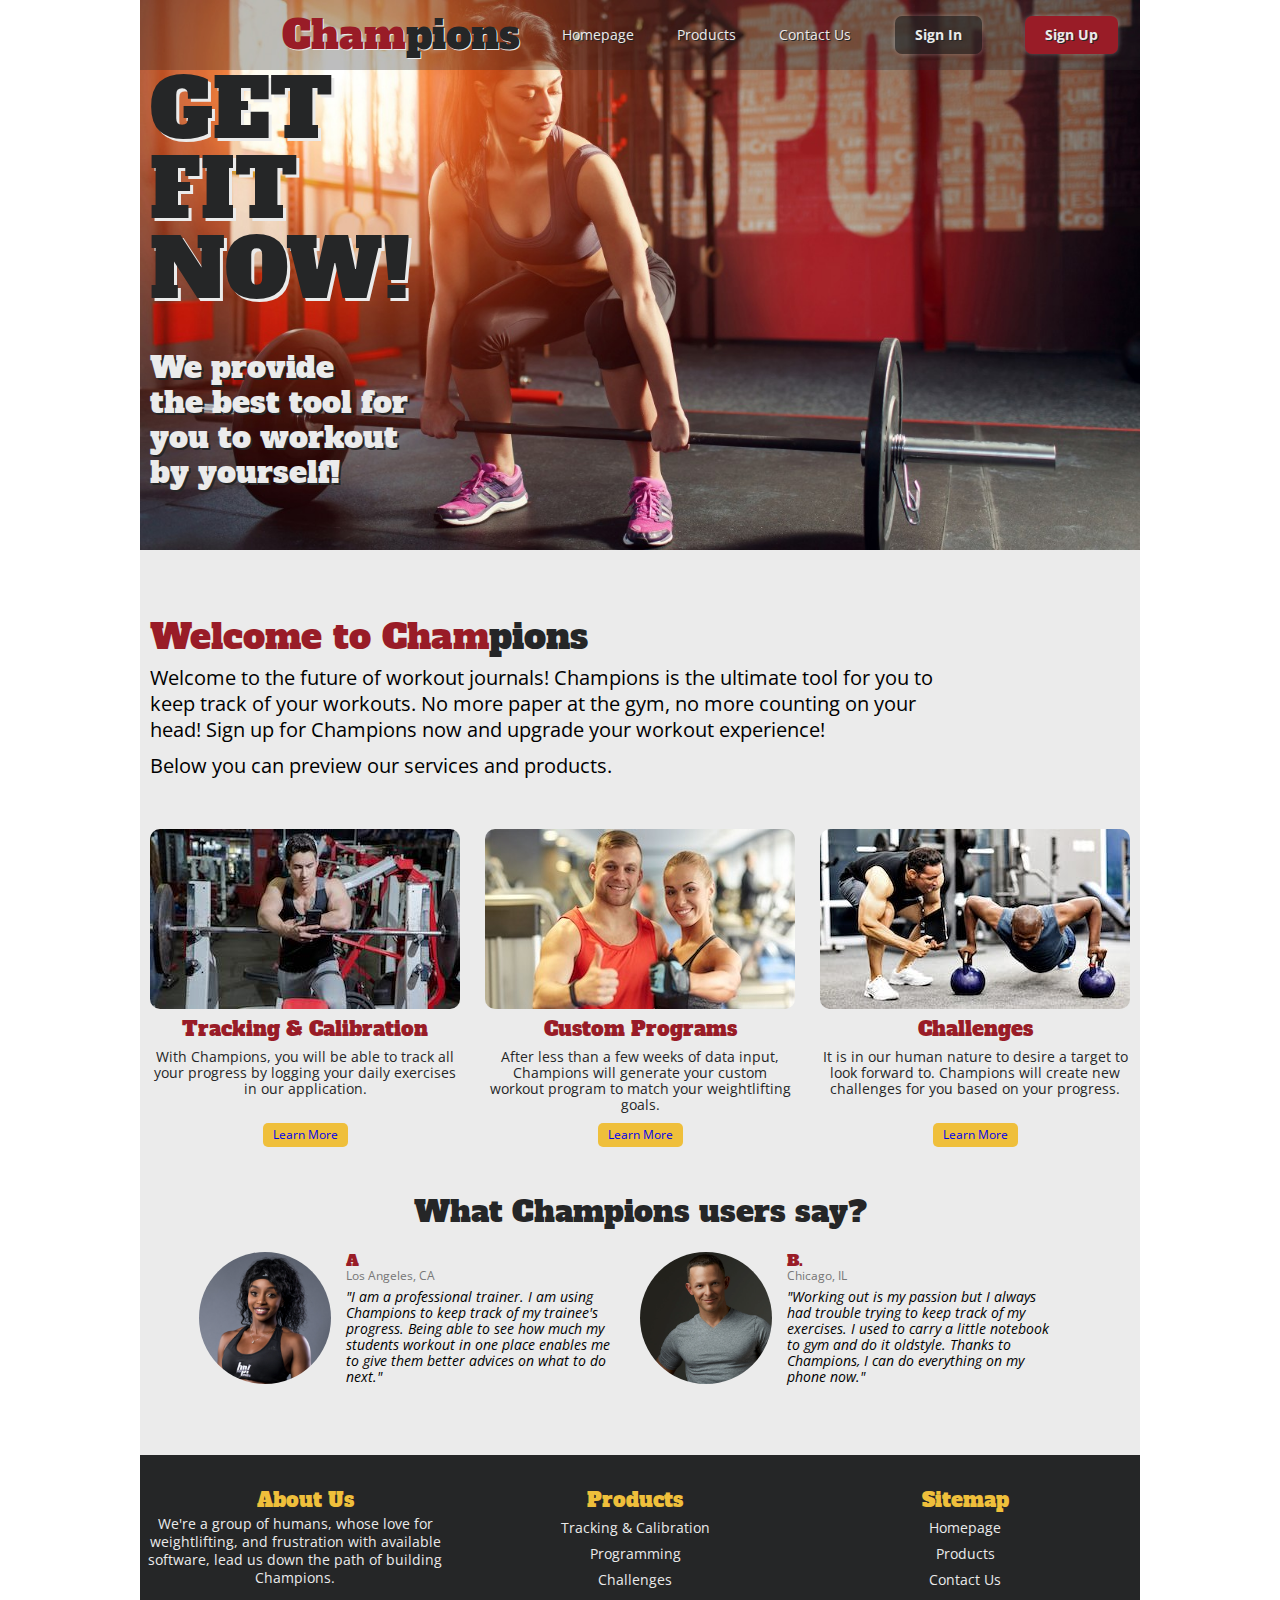
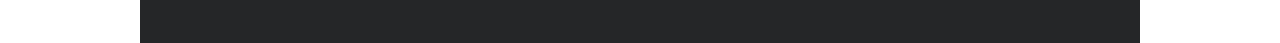
<file: index.html>
<!DOCTYPE html>
<html>
  <head>
    <title>Champions - Weight Lifting Journal</title>
    <meta
      name="description"
      content="With Champions, you can log your daily exercises and keep track of your progress."
    />
    <meta name="viewport" content="width=device-width, initial-scale=1.0" />
    <link rel="stylesheet" href="css/index.css" />
    <link
      href="https://fonts.googleapis.com/css?family=Alfa+Slab+One&display=swap"
      rel="stylesheet"
    />
    <link
      href="https://fonts.googleapis.com/css?family=Open+Sans:300&display=swap"
      rel="stylesheet"
    />
  </head>

  <body>
    <div id="container">
      <header>
        <div class="logo">
          <!-- <img src="img/logo.png" title="Champions" /> -->
          <h1 class="logo-text">
            <a href="index.html" title="Champions"
              ><span>Cham</span><span>pions</span>
            </a>
          </h1>
        </div>
        <nav class="main-menu">
          <a href="index.html" class="link">Homepage</a>
          <a href="products.html" class="link">Products</a>
          <a href="contact.html" class="link">Contact Us</a>
          <a href="https://prolift.netlify.com/login" class="link button"
            >Sign In</a
          >
          <a href="https://prolift.netlify.com/" class="link button signup"
            >Sign Up</a
          >
        </nav>
      </header>
      <section class="headline">
        <!-- <img src="img/headline.jpg" title="Champions Headline" /> -->
        <h1><span>GET</span><span>FIT</span><span>NOW!</span></h1>
        <p class="description">
          We provide<br />the best tool for<br />you to workout<br />by
          yourself!
        </p>
      </section>
      <section class="welcome">
        <h2>Welcome to Cham<span>pions</span></h2>
        <p class="welcome-text">
          Welcome to the future of workout journals! Champions is the ultimate
          tool for you to keep track of your workouts. No more paper at the gym,
          no more counting on your head! Sign up for Champions now and upgrade
          your workout experience!
        </p>
        <p>
          Below you can preview our services and products.
        </p>
      </section>
      <section class="services-home">
        <div class="box">
          <img src="img/service1.jpg" alt="Tracking & Calibration" />
          <h2>Tracking & Calibration</h2>
          <p>
            With Champions, you will be able to track all your progress by logging
            your daily exercises in our application.
          </p>
          <a
            href="products.html"
            class="learn-more"
            title="Visit our Products page to learn more"
            >Learn More</a
          >
        </div>
        <div class="box">
          <img src="img/service2.jpg" alt="Custom Programs" />
          <h2>Custom Programs</h2>
          <p>
            After less than a few weeks of data input, Champions will generate
            your custom workout program to match your weightlifting goals.
          </p>
          <a
            href="products.html"
            class="learn-more"
            title="Visit our Products page to learn more"
            >Learn More</a
          >
        </div>
        <div class="box">
          <img src="img/service3.jpg" alt="Challenges" />
          <h2>Challenges</h2>
          <p>
            It is in our human nature to desire a target to look forward to.
            Champions will create new challenges for you based on your progress.
          </p>
          <a
            href="products.html"
            class="learn-more"
            title="Visit our Products page to learn more"
            >Learn More</a
          >
        </div>
      </section>
      <section class="customer-reviews">
        <h2 class="section-title">What Champions users say?</h2>
        <div class="reviews">
          <div class="review">
            <img src="img/customer1.png" alt="Customer Aliyah J." />
            <div class="customer-info">
              <h3>A</h3>
              <p class="location">Los Angeles, CA</p>
              <p class="comment">
                "I am a professional trainer. I am using Champions to keep track
                of my trainee's progress. Being able to see how much my students
                workout in one place enables me to give them better advices on
                what to do next."
              </p>
            </div>
          </div>
          <div class="review">
            <img src="img/customer2.png" alt="Customer Brett A." />
            <div class="customer-info">
              <h3>B.</h3>
              <p class="location">Chicago, IL</p>
              <p class="comment">
                "Working out is my passion but I always had trouble trying to
                keep track of my exercises. I used to carry a little notebook to
                gym and do it oldstyle. Thanks to Champions, I can do everything
                on my phone now."
              </p>
            </div>
          </div>
        </div>
      </section>
      <footer>
        <div class="box">
          <h2>About Us</h2>
          <p>
            We're a group of humans, whose love for weightlifting, and
            frustration with available software, lead us down the path of
            building Champions.
          </p>
        </div>
        <div class="box">
          <h2>Products</h2>
          <ul>
            <li>Tracking & Calibration</li>
            <li>Programming</li>
            <li>Challenges</li>
          </ul>
        </div>
        <div class="box">
          <h2>Sitemap</h2>
          <nav class="footer-nav">
            <a href="/index.html" class="link">Homepage</a>
            <a href="products.html" class="link">Products</a>
            <a href="contact.html" class="link">Contact Us</a>
          </nav>
        </div>
      </footer>
    </div>
  </body>
</html>
</file>
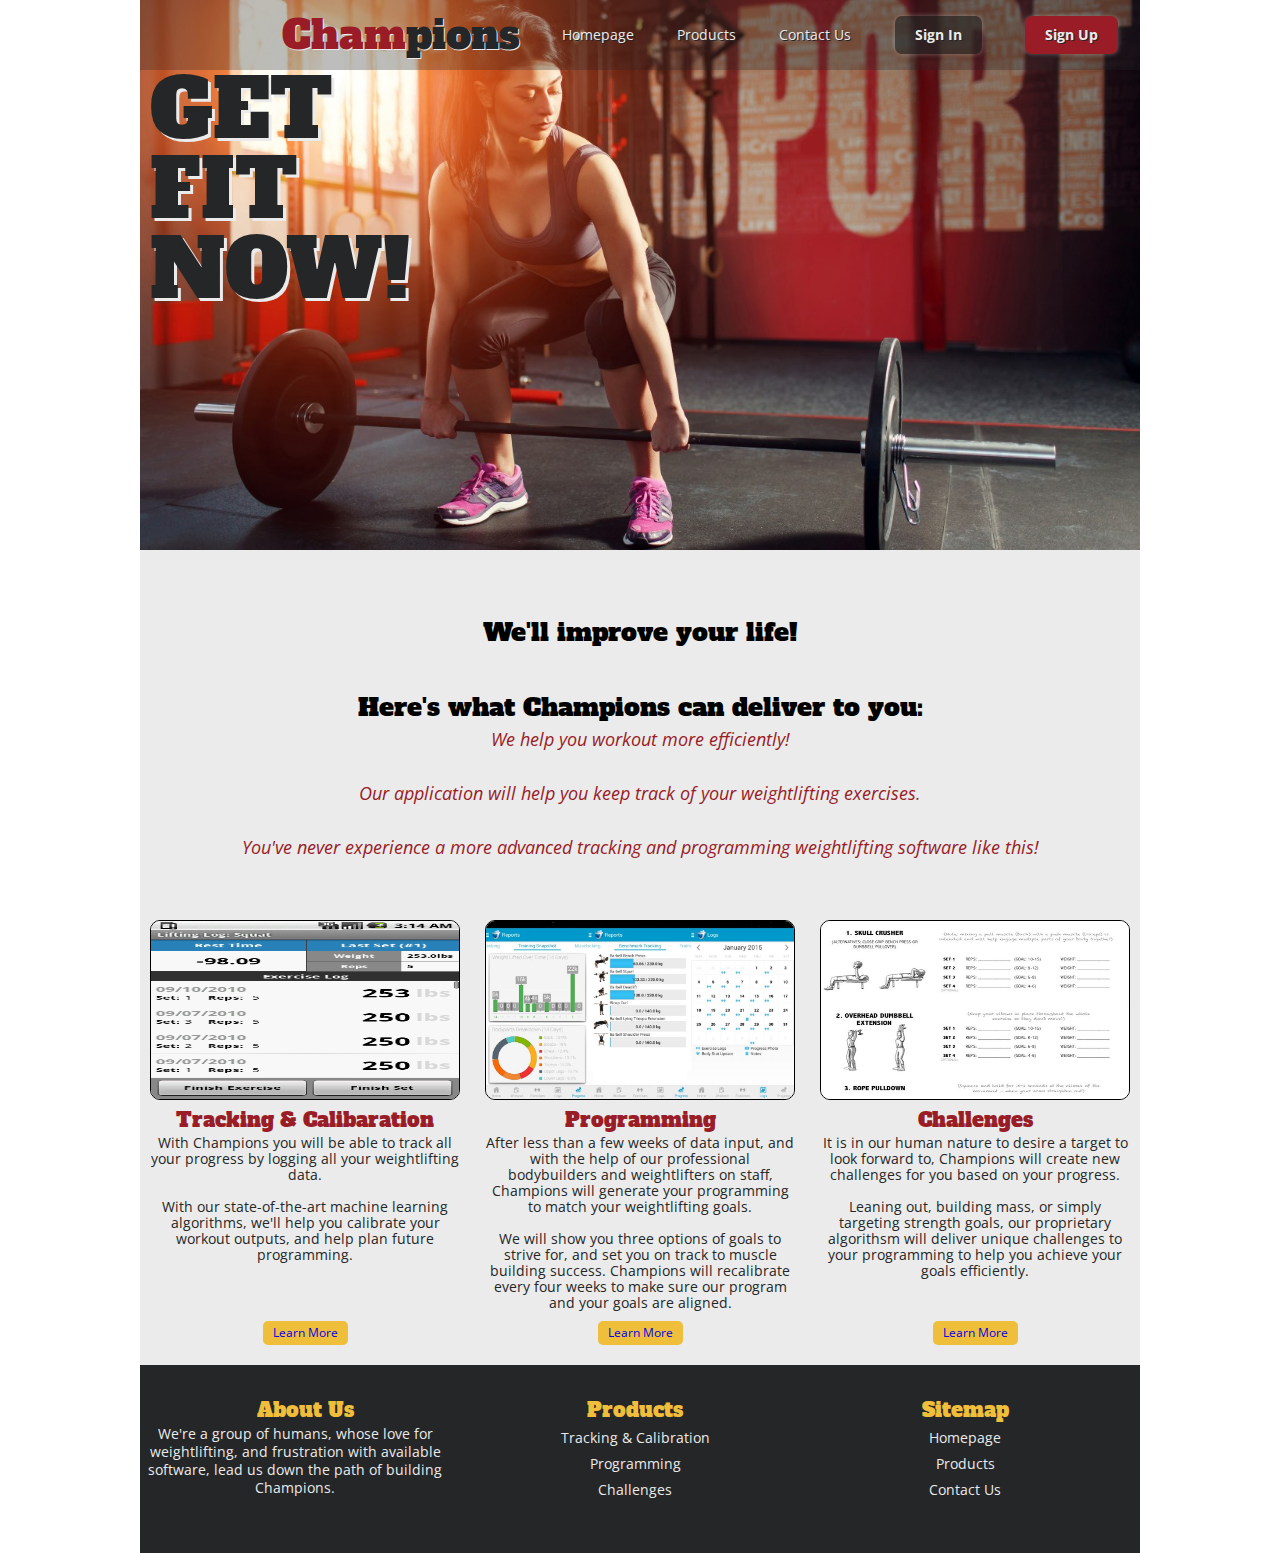
<file: products.html>
<!DOCTYPE html>
<html>

<head>
  <title>Champions - Weight Lifting Journal</title>
  <meta name="description" content="With champions, you can log your daily exercises and keep track of your progress." />
  <meta name="viewport" content="width=device-width, initial-scale=1.0" />
  <link rel="stylesheet" href="css/index.css" />
  <link href="https://fonts.googleapis.com/css?family=Alfa+Slab+One&display=swap" rel="stylesheet" />
  <link href="https://fonts.googleapis.com/css?family=Open+Sans:400&display=swap" rel="stylesheet" />
</head>

<body>
  <div id="container">
    <header>
      <div class="logo">
        <h1 class="logo-text">
          <a href="index.html" title="Champions"><span>Cham</span><span>pions</span></a>
        </h1>
      </div>
      <nav class="main-menu">
        <a href="index.html" class="link">Homepage</a>
        <a href="products.html" class="link">Products</a>
        <a href="contact.html" class="link">Contact Us</a>
        <a href="https://prolift.netlify.com/login" class="link button">Sign In</a>
        <a href="https://prolift.netlify.com/" class="link button signup">Sign Up</a>
      </nav>
    </header>

    <section class="product_headline">
      <h1><span>GET</span><span>FIT</span><span>NOW!</span></h1>
    </section>

    <section class="slogan">
      <h1>
        We'll improve your life! <br /><br /><br />
        Here's what Champions can deliver to you:
      </h1>
      <br />
      <p class="slogan_text">
        We help you workout more efficiently! <br /><br /><br />
        Our application will help you keep track of your weightlifting
        exercises.<br /><br /><br />
        You've never experience a more advanced tracking and programming
        weightlifting software like this!
      </p>
    </section>

    <section class="services">

      <div class="box">
        <img src="img/tracking.png" title="Tracking & Calibaration" />
        <h2>Tracking & Calibaration</h2>
        <p>
          With Champions you will be able to track all your progress by logging
          all your weightlifting data. <br /><br />
          With our state-of-the-art machine learning algorithms, we'll help
          you calibrate your workout outputs, and help plan future
          programming.
        </p>
        <a href="products.html" class="learn-more">Learn More</a>
      </div>

      <div class="box">
        <img src="img/programming.jpg" title="Programming" />
        <h2>Programming</h2>
        <p>
          After less than a few weeks of data input, and with the help of our
          professional bodybuilders and weightlifters on staff, Champions will
          generate your programming to match your weightlifting goals.
          <br /><br />
          We will show you three options of goals to strive for, and set you
          on track to muscle building success. Champions will recalibrate every
          four weeks to make sure our program and your goals are aligned.
        </p>
        <a href="products.html" class="learn-more">Learn More</a>
      </div>

      <div class="box">
        <img src="img/challenges.jpg" title="Challenges" />
        <h2>Challenges</h2>
        <p>
          It is in our human nature to desire a target to look forward to,
          Champions will create new challenges for you based on your progress.
          <br /><br />
          Leaning out, building mass, or simply targeting strength goals, our
          proprietary algorithsm will deliver unique challenges to your
          programming to help you achieve your goals efficiently.
        </p>
        <a href="products.html" class="learn-more">Learn More</a>
      </div>

    </section>

    <footer>
      <div class="box">
        <h2>About Us</h2>
        <p>
          We're a group of humans, whose love for weightlifting, and
          frustration with available software, lead us down the path of
          building Champions.
        </p>
      </div>

      <div class="box">
        <h2>Products</h2>
        <ul>
          <li>Tracking & Calibration</li>
          <li>Programming</li>
          <li>Challenges</li>
        </ul>
      </div>

      <div class="box">
        <h2>Sitemap</h2>
        <nav class="footer-nav">
          <a href="/index.html" class="link">Homepage</a>
          <a href="products.html" class="link">Products</a>
          <a href="contact.html" class="link">Contact Us</a>
        </nav>
      </div>

    </footer>
  </div>
</body>

</html>
</file>
<file: css/index.css>
.full-width {
  width: 100%;
}

html,
body,
div,
span,
applet,
object,
iframe,
h1,
h2,
h3,
h4,
h5,
h6,
p,
blockquote,
pre,
a,
abbr,
acronym,
address,
big,
cite,
code,
del,
dfn,
em,
img,
ins,
kbd,
q,
s,
samp,
small,
strike,
strong,
sub,
sup,
tt,
var,
b,
u,
i,
center,
dl,
dt,
dd,
ol,
ul,
li,
fieldset,
form,
label,
legend,
table,
caption,
tbody,
tfoot,
thead,
tr,
th,
td,
article,
aside,
canvas,
details,
embed,
figure,
figcaption,
footer,
header,
hgroup,
menu,
nav,
output,
ruby,
section,
summary,
time,
mark,
audio,
video {
  margin: 0;
  padding: 0;
  border: 0;
  font-size: 100%;
  font: inherit;
  vertical-align: baseline;
}
/* HTML5 display-role reset for older browsers */
article,
aside,
details,
figcaption,
figure,
footer,
header,
hgroup,
menu,
nav,
section {
  display: block;
}
body {
  line-height: 1;
}
ol,
ul {
  list-style: none;
}
blockquote,
q {
  quotes: none;
}
blockquote:before,
blockquote:after,
q:before,
q:after {
  content: '';
  content: none;
}
table {
  border-collapse: collapse;
  border-spacing: 0;
}
html {
  font-size: 62.5%;
  font-family: "Open Sans", sans-serif;
}
h1,
h2,
h3,
h4,
h5,
h6 {
  font-family: Alfa Slab One;
  font-size: 2rem;
}
* {
  box-sizing: border-box;
}
#container {
  max-width: 1000px;
  margin: 0 auto;
  background: #ebebeb url(../img/headline.jpg) no-repeat center;
  background-size: 1000px 550px;
  background-position: top;
}
@media (max-width: 800px) {
  #container {
    width: 100%;
  }
}
a {
  text-decoration: none;
}
a:hover {
  text-decoration: underline;
}
header {
  display: flex;
  flex-direction: row;
  justify-content: space-between;
  align-items: stretch;
  height: 70px;
  background: rgba(37, 38, 39, 0.3);
}
@media (max-width: 800px) {
  header {
    flex-direction: column;
    width: 100%;
    height: auto;
    background: rgba(37, 38, 39, 0.1);
    margin: 0 0 20px 0;
  }
}
@media (max-width: 500px) {
  header {
    width: 100%;
  }
}
header .logo {
  display: flex;
  flex-direction: column;
  justify-content: center;
  align-items: flex-end;
  width: 40%;
  padding: 0 20px 0 0;
}
@media (max-width: 800px) {
  header .logo {
    flex-direction: column;
    width: 100%;
    align-items: center;
    margin: 10px 0;
  }
}
header .logo .logo-text {
  font-size: 4rem;
  text-shadow: #ebebeb 1px 1px 0;
}
header .logo .logo-text a:hover {
  text-decoration: none;
}
header .logo .logo-text span {
  color: #252627;
}
header .logo .logo-text span:first-child {
  color: #991c27;
}
header .main-menu {
  display: flex;
  flex-direction: row;
  justify-content: space-around;
  align-items: center;
  width: 60%;
}
@media (max-width: 800px) {
  header .main-menu {
    flex-direction: column;
    width: 100%;
  }
  header .main-menu a {
    padding: 10px 0;
  }
}
@media (max-width: 500px) {
  header .main-menu {
    width: 100%;
  }
}
header .main-menu .link {
  color: #ebebeb;
  font-size: 1.4rem;
  text-shadow: #252627 1px 1px 0;
}
header .main-menu .button {
  background: rgba(37, 38, 39, 0.6);
  box-shadow: rgba(235, 235, 235, 0.35) 0px 0px 5px;
  padding: 12px 20px;
  border-radius: 7px;
  font-weight: bold;
  transition: all 0.3s;
}
@media (max-width: 800px) {
  header .main-menu .button {
    margin: 10px 0;
  }
}
header .main-menu .button:hover {
  background: rgba(37, 38, 39, 0.8);
  text-decoration: none;
  box-shadow: none;
}
header .main-menu .signup {
  background: #991c27;
  color: #ebebeb;
}
header .main-menu .signup:hover {
  background: #a21320;
  text-decoration: none;
}
.headline {
  height: 550px;
  padding: 0 0 0 10px;
  box-sizing: border-box;
}
@media (max-width: 800px) {
  .headline {
    height: 300px;
  }
}
.headline h1 {
  display: flex;
  flex-direction: column;
  justify-content: flex-start;
  align-items: stretch;
  font-size: 8rem;
  color: #252627;
  text-shadow: #ebebeb 3px 3px 0;
}
@media (max-width: 800px) {
  .headline h1 {
    font-size: 6rem;
    padding: 60px 0 0 0;
    text-shadow: #ebebeb 2px 2px 0;
  }
}
@media (max-width: 500px) {
  .headline h1 {
    align-items: flex-end;
    padding: 60px 15px 0 0;
  }
}
.headline .description {
  font-size: 3rem;
  font-weight: normal;
  font-family: Alfa Slab One;
  color: #ebebeb;
  line-height: 3.5rem;
  text-shadow: #252627 2px 2px 0;
  padding: 40px 0 0 0;
}
@media (max-width: 800px) {
  .headline .description {
    display: none;
  }
}
footer {
  display: flex;
  flex-direction: row;
  justify-content: flex-start;
  align-items: stretch;
  background: #252627;
  color: #ebebeb;
  padding: 35px 0px 50px 0px;
  max-width: 1000px;
  margin: 0 auto;
}
@media (max-width: 800px) {
  footer {
    flex-direction: column;
    align-items: center;
  }
}
footer .box {
  text-align: center;
  width: 33%;
}
@media (max-width: 800px) {
  footer .box {
    width: 50%;
    margin: 10px;
  }
}
footer .box h2 {
  color: #efbf3b;
  padding: 0 0 5px 0;
}
footer .box p {
  font-size: 1.4rem;
  line-height: 1.8rem;
  padding: 0 20px 0 0;
}
footer .box ul li {
  font-size: 1.4rem;
  line-height: 2.6rem;
}
footer .box .footer-nav {
  display: flex;
  flex-direction: column;
  justify-content: flex-start;
  align-items: stretch;
}
footer .box .footer-nav .link {
  font-size: 1.4rem;
  color: #ebebeb;
  line-height: 2.6rem;
}
.welcome {
  padding: 0 1rem 1rem 1rem;
}
@media (max-width: 800px) {
  .welcome {
    display: none;
  }
}
.welcome h2 {
  font-size: 3.5rem;
  color: #991c27;
}
.welcome h2 span {
  color: #252627;
}
.welcome p {
  padding: 1rem 0 0;
  font-size: 2rem;
  line-height: 2.6rem;
  width: 80%;
}
.welcome p:last-child {
  padding: 1rem 0 4rem;
}
.services-home {
  display: flex;
  flex-direction: row;
  justify-content: space-between;
  align-items: stretch;
  width: 100%;
  margin: 0 0 40px 0;
}
@media (max-width: 800px) {
  .services-home {
    flex-direction: column;
  }
}
.services-home .box {
  display: flex;
  flex-direction: column;
  justify-content: flex-start;
  align-items: center;
  width: 33%;
  padding: 0 10px;
}
@media (max-width: 800px) {
  .services-home .box {
    width: 100%;
    margin: 0 0 50px 0;
  }
}
.services-home .box img {
  width: 100%;
  border-radius: 10px;
  margin: 0 0 10px 0;
}
@media (max-width: 800px) {
  .services-home .box img {
    width: 60%;
  }
}
@media (max-width: 500px) {
  .services-home .box img {
    width: 80%;
  }
}
.services-home .box h2 {
  color: #991c27;
  margin: 0 0 10px 0;
  text-align: center;
}
@media (max-width: 800px) {
  .services-home .box h2 {
    font-size: 3rem;
  }
}
.services-home .box p {
  font-weight: normal;
  font-size: 1.4rem;
  color: #252627;
  line-height: 1.6rem;
  margin: 0 0 10px 0;
  text-align: center;
}
@media (max-width: 800px) {
  .services-home .box p {
    width: 75%;
    margin: 0 0 15px 0;
    font-size: 1.8rem;
    line-height: 2.4rem;
  }
}
.services-home .box .learn-more {
  background: #efbf3b;
  padding: 6px 10px;
  border-radius: 5px;
  font-size: 1.2rem;
  transition: background 0.3s;
  margin: auto 0 0 0;
}
.services-home .box .learn-more:hover {
  text-decoration: none;
  background: #fac430;
}
.services-home .box .learn-more:active {
  color: #991c27;
}
@media (max-width: 800px) {
  .services-home .box .learn-more {
    font-size: 1.8rem;
    padding: 10px 20px;
  }
}
@media (max-width: 500px) {
  .services-home .box .learn-more {
    width: 80%;
    padding: 15px 0;
    text-align: center;
  }
}
.customer-reviews {
  padding: 10px 10px 70px;
}
.customer-reviews .section-title {
  font-size: 3rem;
  color: #252627;
  margin: 0 0 25px 0;
  text-align: center;
}
@media (max-width: 800px) {
  .customer-reviews .section-title {
    font-size: 4rem;
  }
}
.customer-reviews .reviews {
  display: flex;
  flex-direction: row;
  justify-content: center;
  align-items: stretch;
}
@media (max-width: 800px) {
  .customer-reviews .reviews {
    flex-direction: column;
  }
}
.customer-reviews .reviews .review {
  display: flex;
  flex-direction: row;
  justify-content: center;
  align-items: stretch;
  width: 45%;
}
@media (max-width: 800px) {
  .customer-reviews .reviews .review {
    width: 100%;
    margin: 0 0 20px 0;
  }
}
.customer-reviews .reviews .review .customer-info {
  display: flex;
  flex-direction: column;
  justify-content: center;
  align-items: stretch;
  width: 70%;
  padding: 0 20px 0 15px;
}
.customer-reviews .reviews .review .customer-info h3 {
  font-size: 1.6rem;
  color: #991c27;
  padding: 0 0 2px 0;
}
@media (max-width: 800px) {
  .customer-reviews .reviews .review .customer-info h3 {
    font-size: 2rem;
  }
}
.customer-reviews .reviews .review .customer-info .location {
  font-size: 1.2rem;
  color: #777;
  padding: 0 0 7px 0;
}
@media (max-width: 800px) {
  .customer-reviews .reviews .review .customer-info .location {
    font-size: 1.6rem;
  }
}
.customer-reviews .reviews .review .customer-info .comment {
  font-size: 1.4rem;
  font-weight: normal;
  line-height: 1.6rem;
  font-style: italic;
}
@media (max-width: 800px) {
  .customer-reviews .reviews .review .customer-info .comment {
    font-size: 1.7rem;
    line-height: 2.2rem;
  }
}
.customer-reviews .reviews .review img {
  width: 132px;
  height: 132px;
  border-radius: 50%;
}
@media (max-width: 800px) {
  .customer-reviews .reviews .review img {
    width: 125px;
  }
}
.product_headline {
  padding: 0 0 0 10px;
  box-sizing: border-box;
  height: 550px;
}
@media (max-width: 800px) {
  .product_headline {
    width: 100%;
    height: auto;
    align-items: center;
  }
}
.product_headline .description {
  width: 30%;
  font-size: 3rem;
  font-weight: normal;
  font-family: Alfa Slab One;
  color: #ebebeb;
  line-height: 3.5rem;
  text-shadow: #252627 2px 2px 0;
  padding: 40px 0 0 0;
}
.product_headline h1 {
  display: flex;
  flex-direction: column;
  justify-content: flex-start;
  align-items: stretch;
  font-size: 8rem;
  color: #252627;
  text-shadow: #ebebeb 3px 3px 0;
}
@media (max-width: 800px) {
  .product_headline h1 {
    font-size: 6rem;
    padding: 60px 0 0 0;
    text-shadow: #ebebeb 2px 2px 0;
  }
}
@media (max-width: 500px) {
  .product_headline h1 {
    align-items: flex-end;
    padding: 60px 15px 0 0;
  }
}
.slogan {
  height: 300px;
  text-align: center;
}
@media (max-width: 800px) {
  .slogan {
    width: 100%;
    height: auto;
    margin: 25px 0 0 0;
  }
}
.slogan h1 {
  font-size: 2.5rem;
}
.slogan p {
  font-style: italic;
  font-size: 1.8rem;
  color: #991c27;
}
.services {
  display: flex;
  flex-direction: row;
  justify-content: space-between;
  align-items: stretch;
  width: 100%;
  padding: 0 0 20px 0;
}
@media (max-width: 800px) {
  .services {
    width: 100%;
    flex-direction: column;
  }
}
.services .box {
  display: flex;
  flex-direction: column;
  justify-content: flex-start;
  align-items: center;
  width: 33%;
  padding: 0 10px;
}
@media (max-width: 800px) {
  .services .box {
    width: 100%;
    padding: 5px 0;
  }
}
.services .box img {
  width: 100%;
  border-radius: 10px;
  height: 180px;
  margin: 0 0 10px 0;
  border: 1px solid black;
}
@media (max-width: 800px) {
  .services .box img {
    height: 250px;
    width: 250px;
  }
}
.services .box h2 {
  color: #991c27;
  margin: 0 0 5px 0;
}
.services .box p {
  font-weight: normal;
  font-size: 1.4rem;
  color: #252627;
  line-height: 1.6rem;
  margin: 0 0 10px 0;
  text-align: center;
}
.services .box a {
  align-content: flex-end;
}
.services .box .learn-more {
  background: #efbf3b;
  padding: 6px 10px;
  border-radius: 5px;
  font-size: 1.2rem;
  transition: background 0.3s;
  margin-top: auto;
}
.services .box .learn-more:hover {
  text-decoration: none;
  background: #fac430;
}
.services .box .learn-more:active {
  color: #991c27;
}
#contact-container {
  background: #991c27;
  width: 100%;
  margin: 0 auto;
}
@media (max-width: 800px) {
  #contact-container {
    margin: 0;
    width: 100%;
  }
}
#contact-container .contact-section {
  background: #ebebeb;
}
#contact-container .contact-section .contact-heading {
  display: flex;
  flex-direction: row;
  justify-content: flex-start;
  align-items: center;
  background: #252627;
  color: #ebebeb;
  height: 15vh;
}
@media (max-width: 800px) {
  #contact-container .contact-section .contact-heading {
    justify-content: center;
  }
}
#contact-container .contact-section h1 {
  font-size: 3rem;
  padding-left: 20px;
}
#contact-container .contact-section form {
  margin-top: 100px;
  margin-left: 20%;
  height: 100%;
  padding-bottom: 50px;
}
@media (max-width: 800px) {
  #contact-container .contact-section form {
    margin-top: 50px;
    margin-left: 12%;
  }
}
#contact-container .contact-section form .form-controller {
  width: 80%;
  background: white;
  border: none;
  border-bottom: 1px solid #252627;
  border-radius: 5px;
  outline: none;
  color: #252627;
  font-size: 1.3rem;
  margin-bottom: 20px;
}
@media (max-width: 800px) {
  #contact-container .contact-section form .form-controller {
    width: 85%;
  }
}
#contact-container .contact-section form input {
  height: 60px;
  padding-left: 10px;
}
#contact-container .contact-section form textarea {
  height: 200px;
  padding: 10px 10px;
}
#contact-container .contact-section form .submit {
  height: auto;
  padding: 20px 80px;
  background: #991c27;
  margin-top: 20px;
  margin-left: 30%;
  border-radius: 10px;
  color: #ebebeb;
  font-size: 1.7rem;
  transition: 1s;
}
@media (max-width: 800px) {
  #contact-container .contact-section form .submit {
    width: 85%;
    margin-left: 0;
  }
}
#contact-container .contact-section form .submit:hover {
  background: #77161e;
  font-size: 2rem;
  padding: 22px 82px;
}
#contact-container .team {
  background: #991c27;
  color: #ebebeb;
  padding: 0 20px;
}
#contact-container .team h2 {
  font-size: 2.8rem;
  padding: 50px 0;
}
@media (max-width: 800px) {
  #contact-container .team h2 {
    text-align: center;
  }
}
#contact-container .team .team-container {
  display: flex;
  flex-direction: row;
  justify-content: space-around;
  align-items: space-between;
  flex-wrap: wrap;
}
#contact-container .team .team-container .member {
  background: #ebebeb;
  color: #252627;
  width: 20%;
  margin: 10px 10px 30px;
  height: 40%;
  border-radius: 5px;
}
@media (max-width: 800px) {
  #contact-container .team .team-container .member {
    width: 40%;
  }
}
#contact-container .team .team-container .member img {
  padding-top: 5px;
  width: 100%;
  height: 110%;
}
#contact-container .team .team-container .member .team-text {
  padding: 10px;
}
#contact-container .team .team-container .member .team-text p {
  font-size: 1.3rem;
  padding: 5px 0;
}
#contact-container footer {
  max-width: 100%;
}
</file>
